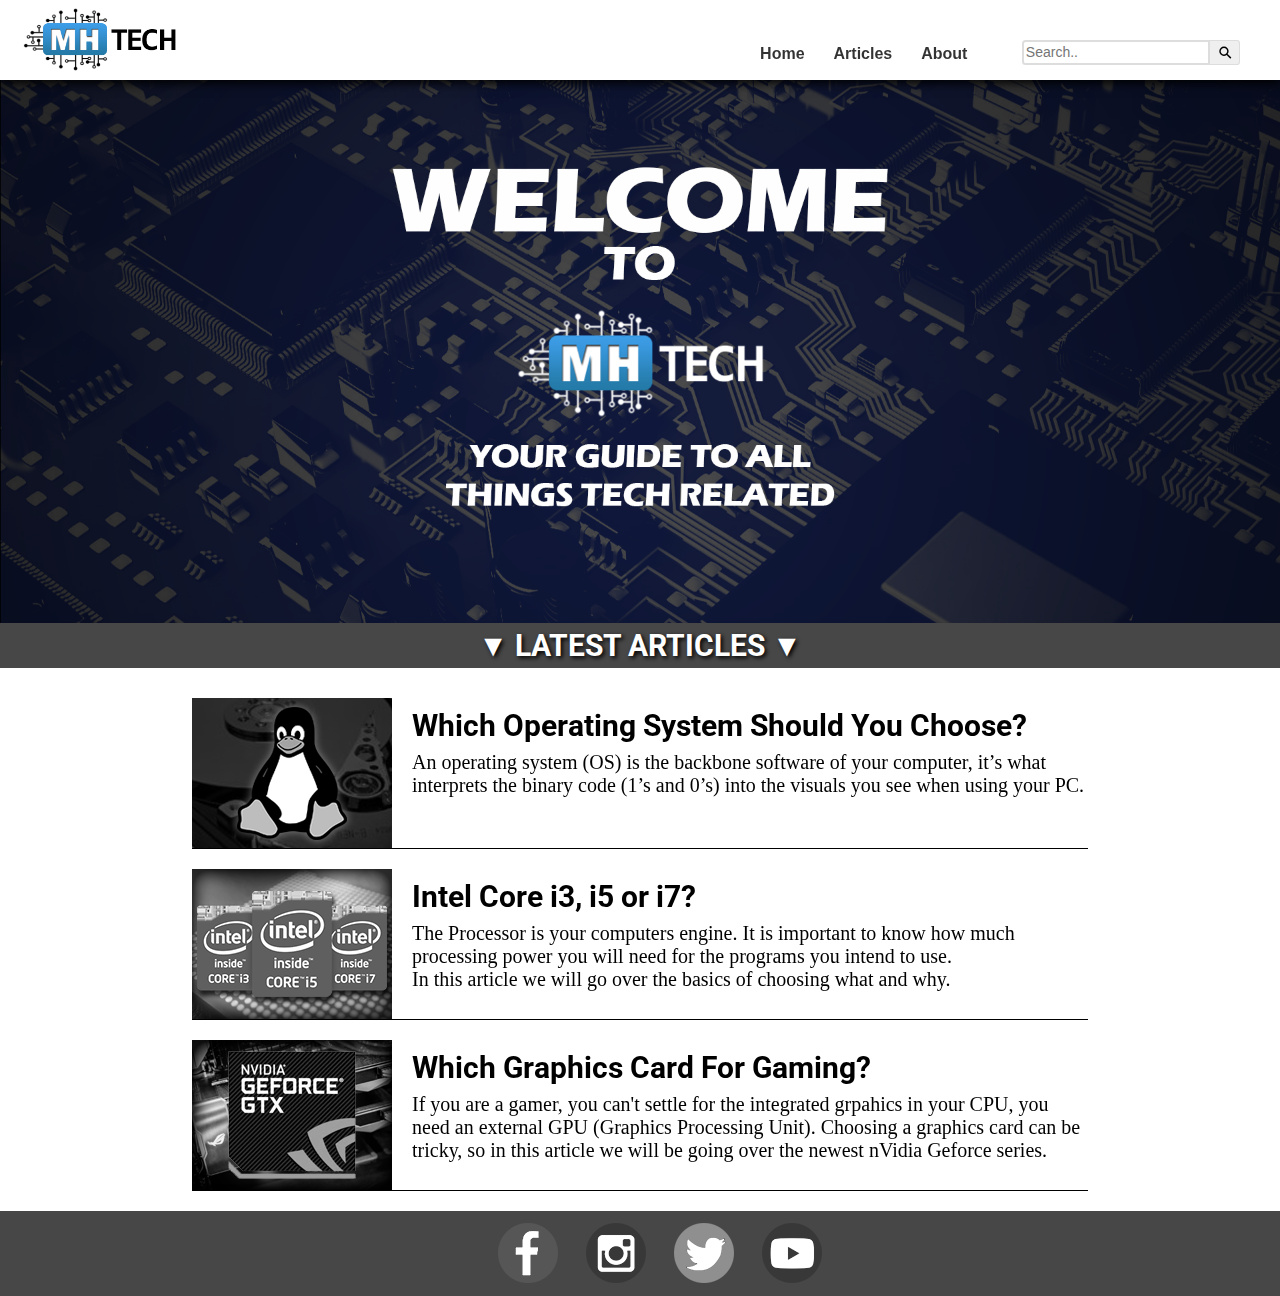
<file: index.html>
<!DOCTYPE html>
<html>

<head>
    <meta charset="utf-8">
    <title>MH TECH</title>
    <link rel="stylesheet" type="text/css" href="css/style.css">

    <meta name="viewport" content="width=device-width, minimum-scale=1.0">
    <meta name="description" content="Front page of MH TECH, here you can find the latest articles relating to all your tech-needs">
    <meta name="keywords" content="mh, tech, MH TECH, technology, gaming, computer, hardware, software">

    <link href="https://fonts.googleapis.com/css?family=Roboto:900" rel="stylesheet">

    <link rel="icon" href="images/icon.png">

</head>

<body>
    <div class="header">

        <nav>
            <a href="index.html">
                <img alt="MH TECH Logo" id="logo" src="images/logo.png">
            </a>
            <div class="search-box-wrapper">
                <input type="text" placeholder="Search.." class="search-box-input">
                <button class="search-box-button">
                <div style="transform: rotate(-45deg);">&#9906;</div>
            </button>
            </div>
            <ul class="menu">
                <li id="menupunkt"><a href="index.html">Home</a></li>
                <li id="menupunkt"><a href="articles.html">Articles</a></li>
                <li id="menupunkt"><a href="about.html">About</a></li>
            </ul>
            <div id="headerbillede">
                <img src="images/headerbillede2.png">
            </div>
        </nav>

    </div>
    <img alt="Picture of Circuit Board with text" id="velkomst" src="images/velkomst2.png" title="Welcome to MH TECH, your guide to all things tech related.">
    <div id="boks">
        <h3>▼ LATEST ARTICLES ▼</h3>
    </div>
    <div id="artikler">

        <a id="artikellinks" href="os.html">
            <div class="artikel1">
                <img alt="Harddisc with Linux Logo" id="osbillede" src="images/os.png">
                <h2>Which Operating System Should You Choose?</h2>
                <br>
                <p>An operating system (OS) is the backbone software of your computer, it’s what interprets the binary code (1’s and 0’s) into the visuals you see when using your PC.</p>
            </div>
        </a>

        <a id="artikellinks" href="cpu.html">
            <div class="artikel1">
                <img alt="Intel Core i3, i5, i7" src="images/intel.png">
                <h2>Intel Core i3, i5 or i7?</h2>
                <br>
                <p>The Processor is your computers engine. It is important to know how much processing power you will need for the programs you intend to use.
                    <br> In this article we will go over the basics of choosing what and why.</p>
            </div>
        </a>

        <a id="artikellinks" href="gpu.html">
            <div class="artikel1">
                <img alt="Geforce GTX" src="images/gtx.png">
                <h2>Which Graphics Card For Gaming?</h2>
                <br>
                <p>If you are a gamer, you can't settle for the integrated grpahics in your CPU, you need an external GPU (Graphics Processing Unit). Choosing a graphics card can be tricky, so in this article we will be going over the newest nVidia Geforce series.</p>
            </div>
        </a>
    </div>

    <footer>
        <div id="footer">
            <ul id="follow">
                <li>
                    <a href="https://www.facebook.com/mikkel.hansen.5872" target="_blank"><img alt="facebook" id="facebook" src="images/facebookhover.png"></a>
                </li>
                <li>
                    <a href="https://www.instagram.com/?hl=en" target="_blank"><img alt="Instagram" id="insta" src="images/instahover.png"></a>
                </li>
                <li>
                    <a href="https://twitter.com/?lang=en" target="_blank"><img alt="twitter" id="twitter" src="images/twitterhover.png"></a>
                </li>
                <li>
                    <a href="https://www.youtube.com/" target="_blank"><img alt="Youtube" id="youtube" src="images/youtubehover.png"></a>
                </li>
            </ul>
        </div>

    </footer>


</body>

</html>
</file>
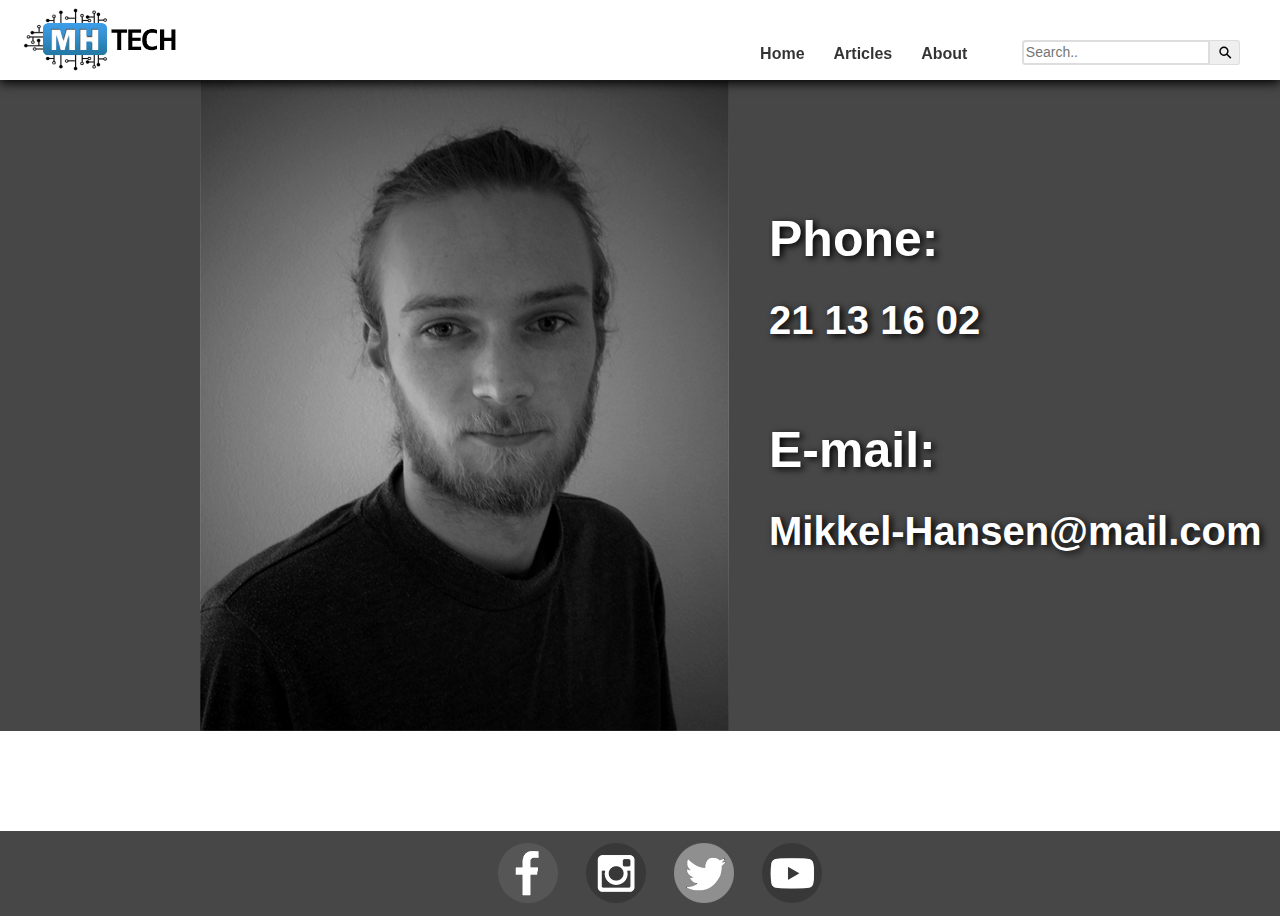
<file: about.html>
<!DOCTYPE html>
<html>

<head>
    <meta charset="utf-8">
    <title>About</title>
    <link rel="stylesheet" type="text/css" href="css/style.css">

    <meta name="viewport" content="width=device-width, minimum-scale=1.0">
    <meta name="description" content="A page about the author of MH TECH, contact information, and other useful info">
    <meta name="keywords" content="mh, tech, MH TECH, technology, gaming, computer, hardware, software, articles, about, mikkel, hansen, email, phone">

    <link href="https://fonts.googleapis.com/css?family=Roboto:900" rel="stylesheet">

    <link rel="icon" href="images/icon.png">

</head>

<body>
    <div class="header">

        <nav>
            <a href="index.html">
                <img alt="MH TECH Logo" id="logo" src="images/logo.png">
            </a>
            <div class="search-box-wrapper">
                <input type="text" placeholder="Search.." class="search-box-input">
                <button class="search-box-button">
                <div style="transform: rotate(-45deg);">&#9906;</div>
            </button>
            </div>
            <ul class="menu">
                <li id="menupunkt"><a href="index.html">Home</a></li>
                <li id="menupunkt"><a href="articles.html">Articles</a></li>
                <li id="menupunkt"><a href="about.html">About</a></li>
            </ul>
            <div id="headerbillede">
                <img src="images/headerbillede2.png">
            </div>
        </nav>

    </div>

    <div id="about">
        <img alt="Picture of Mikkel Hansen" src="images/mig.png">
        <section id="contact">
            <ul>
                <li id="contactoverskrift">Phone:</li>
                <li id="contactinfo">21 13 16 02</li>
                <br>
                <li id="contactoverskrift">E-mail:</li>
                <li id="contactinfo">Mikkel-Hansen@mail.com</li>
            </ul>
        </section>
    </div>

    <footer>
        <div id="footer">
            <ul id="follow">
                <li>
                    <a href="https://www.facebook.com/mikkel.hansen.5872" target="_blank"><img alt="facebook" id="facebook" src="images/facebookhover.png"></a>
                </li>
                <li>
                    <a href="https://www.instagram.com/?hl=en" target="_blank"><img alt="Instagram" id="insta" src="images/instahover.png"></a>
                </li>
                <li>
                    <a href="https://twitter.com/?lang=en" target="_blank"><img alt="twitter" id="twitter" src="images/twitterhover.png"></a>
                </li>
                <li>
                    <a href="https://www.youtube.com/" target="_blank"><img alt="Youtube" id="youtube" src="images/youtubehover.png"></a>
                </li>
            </ul>
        </div>

    </footer>
</body>

</html>
</file>
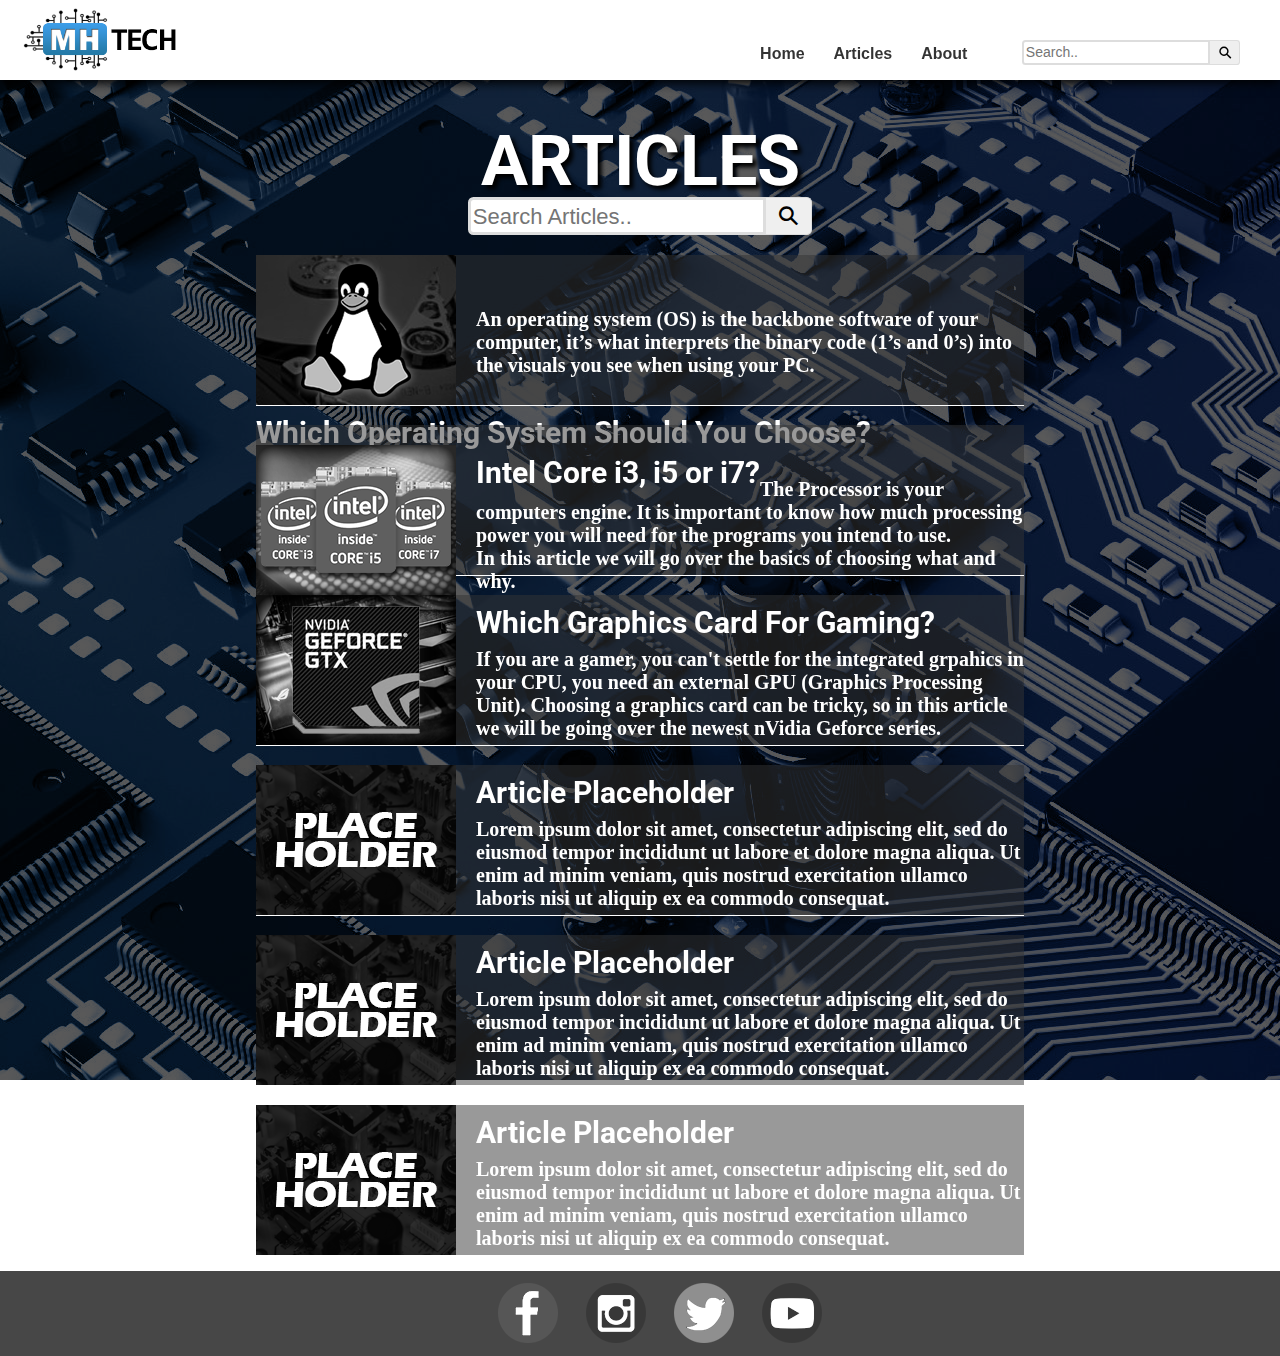
<file: articles.html>
<!DOCTYPE html>
<html>

<head>
    <meta charset="utf-8">
    <title>Articles</title>
    <link rel="stylesheet" type="text/css" href="css/style.css">

    <meta name="viewport" content="width=device-width, minimum-scale=1.0">
    <meta name="description" content="A page on the MH TECH website, with all the articles you will need regarding your tech related questions">
    <meta name="keywords" content="mh, tech, MH TECH, technology, gaming, computer, hardware, software, articles, CPU, i3, i5, i7, Intel, Core, GHz, K-model, hyperthreading, computing, processor, GPU, geforce, nvidia, gtx, 1060, 1070, 1080, graphics, graphics card, OS, operating system, windows, linux, apple, mac, osx, microsoft">

    <link href="https://fonts.googleapis.com/css?family=Roboto:900" rel="stylesheet">

    <link rel="icon" href="images/icon.png">

</head>

<body class="bodyartikler" background="images/motherboard3.png">
    <div class="header">

        <nav>
            <a href="index.html">
                <img alt="MH TECH Logo" id="logo" src="images/logo.png">
            </a>
            <div class="search-box-wrapper">
                <input type="text" placeholder="Search.." class="search-box-input">
                <button class="search-box-button">
                <div style="transform: rotate(-45deg);">&#9906;</div>
            </button>
            </div>
            <ul class="menu">
                <li id="menupunkt"><a href="index.html">Home</a></li>
                <li id="menupunkt"><a href="articles.html">Articles</a></li>
                <li id="menupunkt"><a href="about.html">About</a></li>
            </ul>
            <div id="headerbillede">
                <img src="images/headerbillede2.png">
            </div>
        </nav>

    </div>

    <div class="containerarticles">
        <h1>ARTICLES</h1>
        <div class="searchbar">
            <div class="search-box-wrapper2">
                <input type="text" placeholder="Search Articles.." class="search-box-input2">
                <button class="search-box-button2">
                <div style="transform: rotate(-45deg);">&#9906;</div>
            </button>
            </div>
        </div>

        <section id="articles">
            <a id="artikellinks_articles" href="os.html">
                <div class="artikel1_articles">
                    <img alt="Harddisc with Linux Logo" id="osbillede" src="images/os.png">
                    <h2>Which Operating System Should You Choose?</h2>
                    <br>
                    <p>An operating system (OS) is the backbone software of your computer, it’s what interprets the binary code (1’s and 0’s) into the visuals you see when using your PC.</p>
                </div>
            </a>
        </section>


        <section id="articles">
            <a id="artikellinks_articles" href="cpu.html">
                <div class="artikel1_articles">
                    <img alt="Intel Core i3, i5, i7" src="images/intel.png">
                    <h2>Intel Core i3, i5 or i7?</h2>
                    <br>
                    <p>The Processor is your computers engine. It is important to know how much processing power you will need for the programs you intend to use.
                        <br> In this article we will go over the basics of choosing what and why.</p>
                </div>
            </a>
        </section>


        <section id="articles">
            <a id="artikellinks_articles" href="gpu.html">
                <div class="artikel1_articles">
                    <img alt="Geforce GTX" src="images/gtx.png">
                    <h2>Which Graphics Card For Gaming?</h2>
                    <br>
                    <p>If you are a gamer, you can't settle for the integrated grpahics in your CPU, you need an external GPU (Graphics Processing Unit). Choosing a graphics card can be tricky, so in this article we will be going over the newest nVidia Geforce series.</p>
                </div>
            </a>
        </section>

        <section id="articles">
            <a id="artikellinks_articles" href="">
                <div class="artikel1_articles">
                    <img alt="Placeholder" src="images/placeholder.png">
                    <h2>Article Placeholder</h2>
                    <br>
                    <p>Lorem ipsum dolor sit amet, consectetur adipiscing elit, sed do eiusmod tempor incididunt ut labore et dolore magna aliqua. Ut enim ad minim veniam, quis nostrud exercitation ullamco laboris nisi ut aliquip ex ea commodo consequat.</p>
                </div>
            </a>
        </section>

        <section id="articles">
            <a id="artikellinks_articles" href="">
                <div class="artikel1_articles">
                    <img alt="Placeholder" src="images/placeholder.png">
                    <h2>Article Placeholder</h2>
                    <br>
                    <p>Lorem ipsum dolor sit amet, consectetur adipiscing elit, sed do eiusmod tempor incididunt ut labore et dolore magna aliqua. Ut enim ad minim veniam, quis nostrud exercitation ullamco laboris nisi ut aliquip ex ea commodo consequat.</p>
                </div>
            </a>
        </section>

        <section id="articles">
            <a id="artikellinks_articles" href="">
                <div class="artikel1_articles">
                    <img alt="Placeholder" src="images/placeholder.png">
                    <h2>Article Placeholder</h2>
                    <br>
                    <p>Lorem ipsum dolor sit amet, consectetur adipiscing elit, sed do eiusmod tempor incididunt ut labore et dolore magna aliqua. Ut enim ad minim veniam, quis nostrud exercitation ullamco laboris nisi ut aliquip ex ea commodo consequat.</p>
                </div>
            </a>
        </section>

    </div>

    <footer>
        <div id="footer">
            <ul id="follow">
                <li>
                    <a href="https://www.facebook.com/mikkel.hansen.5872" target="_blank"><img alt="facebook" id="facebook" src="images/facebookhover.png"></a>
                </li>
                <li>
                    <a href="https://www.instagram.com/?hl=en" target="_blank"><img alt="Instagram" id="insta" src="images/instahover.png"></a>
                </li>
                <li>
                    <a href="https://twitter.com/?lang=en" target="_blank"><img alt="twitter" id="twitter" src="images/twitterhover.png"></a>
                </li>
                <li>
                    <a href="https://www.youtube.com/" target="_blank"><img alt="Youtube" id="youtube" src="images/youtubehover.png"></a>
                </li>
            </ul>
        </div>

    </footer>
</body>

</html>
</file>
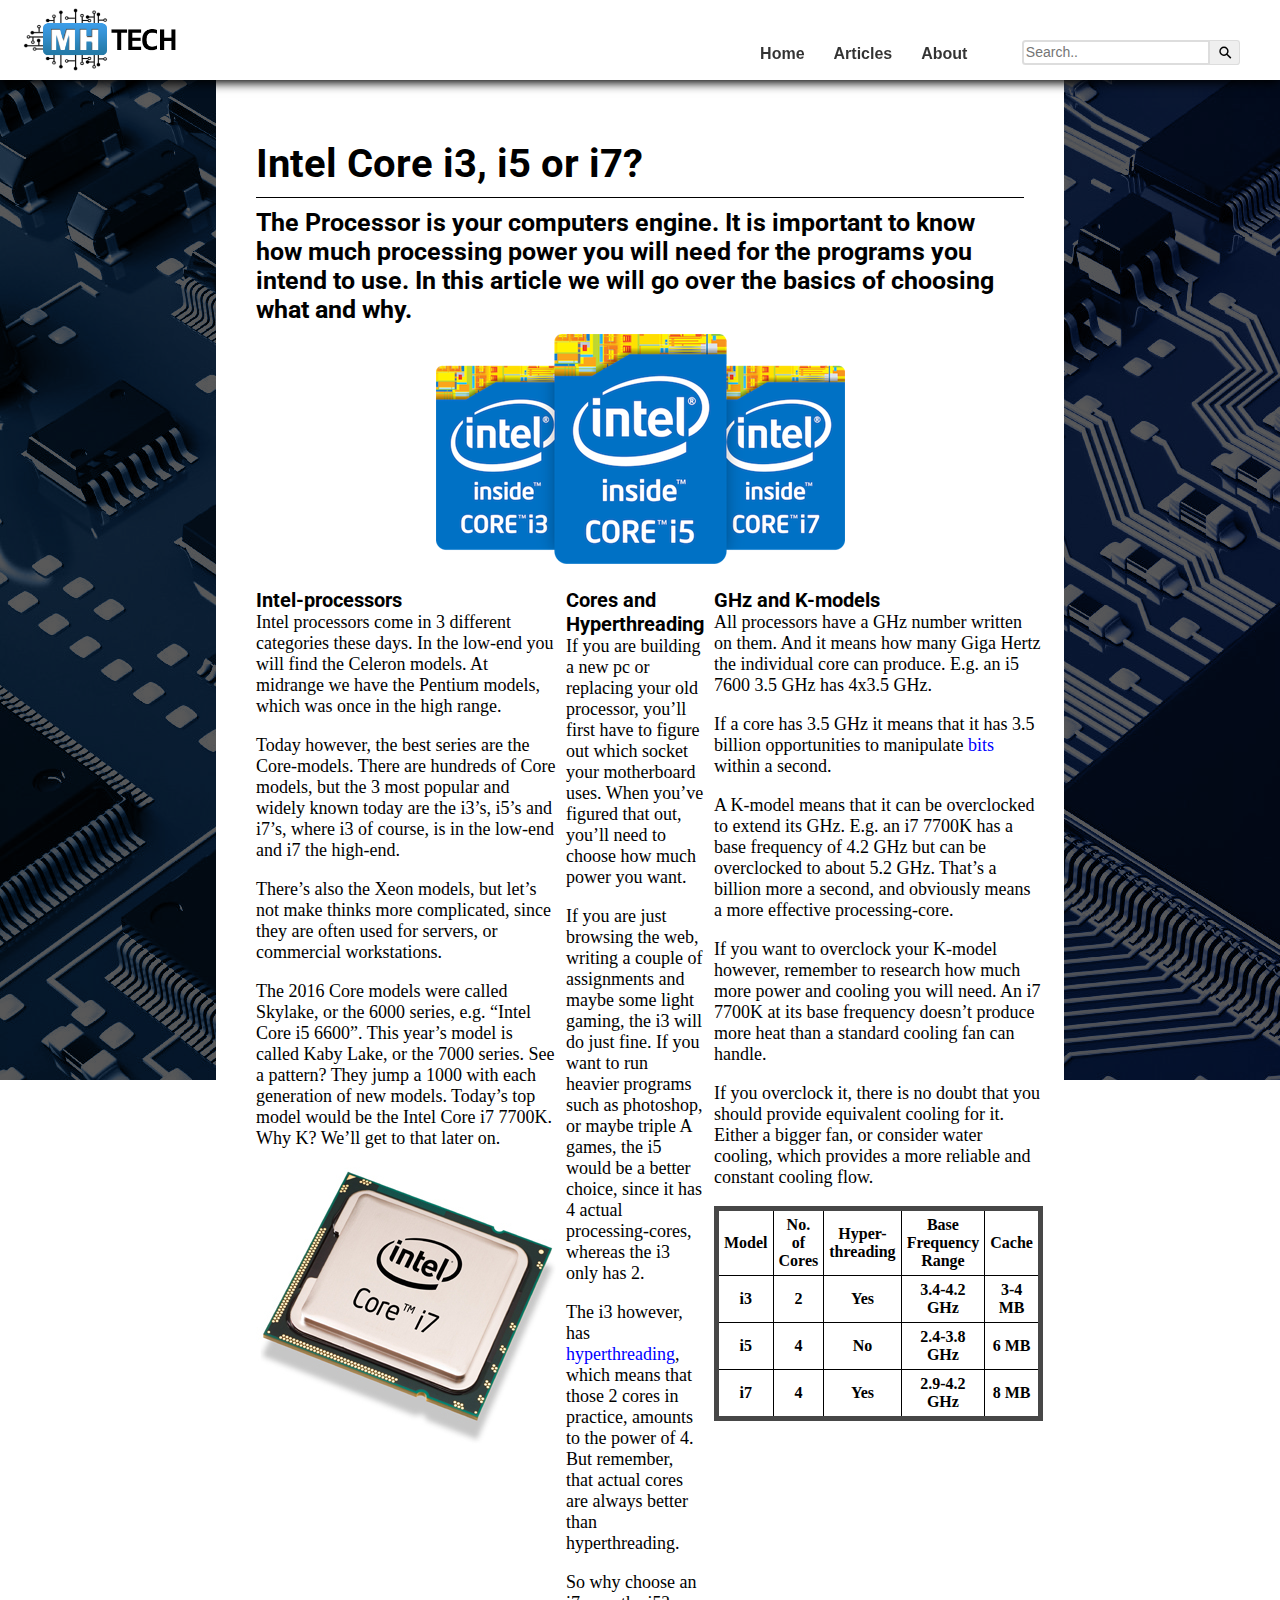
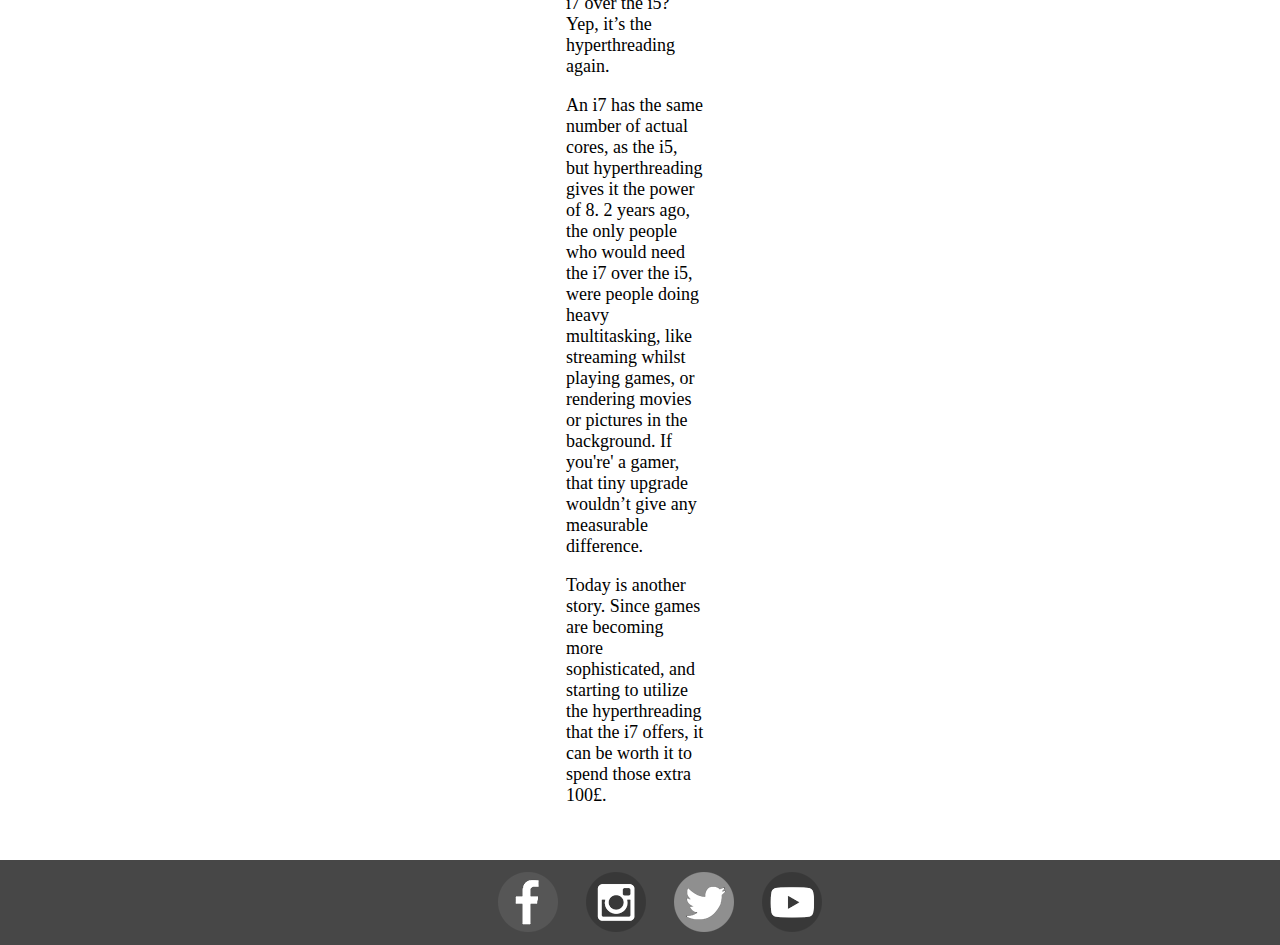
<file: cpu.html>
<!DOCTYPE html>
<html>

<head>
    <meta charset="utf-8">
    <title>CPU - Central Processing Unit</title>
    <link rel="stylesheet" type="text/css" href="css/style.css">

    <meta name="viewport" content="width=device-width, minimum-scale=1.0">
    <meta name="description" content="An article about central processing units CPU's, specifically of the intel Core i-series. Which one to choose and why.">
    <meta name="keywords" content="mh, tech, MH TECH, technology, gaming, computer, hardware, software, CPU, i3, i5, i7, Intel, Core, GHz, K-model, hyperthreading, computing, processor">

    <link href="https://fonts.googleapis.com/css?family=Roboto:900" rel="stylesheet">

    <link rel="icon" href="images/icon.png">

</head>

<body class="bodyartikler" background="images/motherboard3.png">
    <div class="header">

        <nav>
            <a href="index.html">
                <img alt="MH TECH Logo" id="logo" src="images/logo.png">
            </a>
            <div class="search-box-wrapper">
                <input type="text" placeholder="Search.." class="search-box-input">
                <button class="search-box-button">
                <div style="transform: rotate(-45deg);">&#9906;</div>
            </button>
            </div>
            <ul class="menu">
                <li id="menupunkt"><a href="index.html">Home</a></li>
                <li id="menupunkt"><a href="articles.html">Articles</a></li>
                <li id="menupunkt"><a href="about.html">About</a></li>
            </ul>
            <div id="headerbillede">
                <img src="images/headerbillede2.png">
            </div>
        </nav>

    </div>

    <article>
        <div class="overskrifter">
            <h1>Intel Core i3, i5 or i7?</h1>
            <h2>The Processor is your computers engine. It is important to know how much processing power you will need for the programs you intend to use. In this article we will go over the basics of choosing what and why.</h2>
        </div>
        <div id="banner">
            <img alt="Intel Core i3, i5, i7" src="images/i3-i5-i7-2.png">
        </div>
        <section class="container">

            <section id="left">
                <h3>Intel-processors</h3>
                <p>Intel processors come in 3 different categories these days. In the low-end you will find the Celeron models. At midrange we have the Pentium models, which was once in the high range.</p>
                <p>Today however, the best series are the Core-models. There are hundreds of Core models, but the 3 most popular and widely known today are the i3’s, i5’s and i7’s, where i3 of course, is in the low-end and i7 the high-end.</p>
                <p>There’s also the Xeon models, but let’s not make thinks more complicated, since they are often used for servers, or commercial workstations.</p>
                <p>The 2016 Core models were called Skylake, or the 6000 series, e.g. “Intel Core i5 6600”. This year’s model is called Kaby Lake, or the 7000 series. See a pattern? They jump a 1000 with each generation of new models. Today’s top model would be the Intel Core i7 7700K. Why K? We’ll get to that later on.
                </p>
                <img alt="Intel Core i7 CPU" src="images/corei7.jpg">
            </section>

            <section id="mid">
                <h3>Cores and Hyperthreading</h3>
                <p>If you are building a new pc or replacing your old processor, you’ll first have to figure out which socket your motherboard uses. When you’ve figured that out, you’ll need to choose how much power you want.</p>
                <p>If you are just browsing the web, writing a couple of assignments and maybe some light gaming, the i3 will do just fine. If you want to run heavier programs such as photoshop, or maybe triple A games, the i5 would be a better choice, since it has 4 actual processing-cores, whereas the i3 only has 2.</p>
                <p>The i3 however, has <a id="textlink" target="_blank" href="https://en.wikipedia.org/wiki/Hyper-threading">hyperthreading</a>, which means that those 2 cores in practice, amounts to the power of 4. But remember, that actual cores are always better than hyperthreading.</p>
                <p>So why choose an i7 over the i5? Yep, it’s the hyperthreading again.</p>
                <p>An i7 has the same number of actual cores, as the i5, but hyperthreading gives it the power of 8. 2 years ago, the only people who would need the i7 over the i5, were people doing heavy multitasking, like streaming whilst playing games, or rendering movies or pictures in the background. If you're' a gamer, that tiny upgrade wouldn’t give any measurable difference.</p>
                <p>Today is another story. Since games are becoming more sophisticated, and starting to utilize the hyperthreading that the i7 offers, it can be worth it to spend those extra 100£.
                </p>
            </section>

            <section id="right">
                <h3>GHz and K-models</h3>
                <p>All processors have a GHz number written on them. And it means how many Giga Hertz the individual core can produce. E.g. an i5 7600 3.5 GHz has 4x3.5 GHz.</p>
                <p>If a core has 3.5 GHz it means that it has 3.5 billion opportunities to manipulate <a id="textlink" target="_blank" href="https://en.wikipedia.org/wiki/Bit">bits</a> within a second.</p>
                <p>A K-model means that it can be overclocked to extend its GHz. E.g. an i7 7700K has a base frequency of 4.2 GHz but can be overclocked to about 5.2 GHz. That’s a billion more a second, and obviously means a more effective processing-core.</p>
                <p>If you want to overclock your K-model however, remember to research how much more power and cooling you will need. An i7 7700K at its base frequency doesn’t produce more heat than a standard cooling fan can handle.</p>
                <p>If you overclock it, there is no doubt that you should provide equivalent cooling for it. Either a bigger fan, or consider water cooling, which provides a more reliable and constant cooling flow.
                </p>
                <table>
                    <tr>
                        <th>Model</th>
                        <th>No. of Cores</th>
                        <th>Hyper- threading</th>
                        <th>Base Frequency Range</th>
                        <th>Cache</th>
                    </tr>
                    <tr>
                        <th>i3</th>
                        <th>2</th>
                        <th>Yes</th>
                        <th>3.4-4.2 GHz</th>
                        <th>3-4 MB</th>
                    </tr>
                    <tr>
                        <th>i5</th>
                        <th>4</th>
                        <th>No</th>
                        <th>2.4-3.8 GHz</th>
                        <th>6 MB</th>
                    </tr>
                    <tr>
                        <th>i7</th>
                        <th>4</th>
                        <th>Yes</th>
                        <th>2.9-4.2 GHz</th>
                        <th>8 MB</th>
                    </tr>
                </table>
            </section>

        </section>

    </article>


    <footer>
        <div id="footer">
            <ul id="follow">
                <li>
                    <a href="https://www.facebook.com/mikkel.hansen.5872" target="_blank"><img alt="facebook" id="facebook" src="images/facebookhover.png"></a>
                </li>
                <li>
                    <a href="https://www.instagram.com/?hl=en" target="_blank"><img alt="Instagram" id="insta" src="images/instahover.png"></a>
                </li>
                <li>
                    <a href="https://twitter.com/?lang=en" target="_blank"><img alt="twitter" id="twitter" src="images/twitterhover.png"></a>
                </li>
                <li>
                    <a href="https://www.youtube.com/" target="_blank"><img alt="Youtube" id="youtube" src="images/youtubehover.png"></a>
                </li>
            </ul>
        </div>

    </footer>
</body>

</html>
</file>
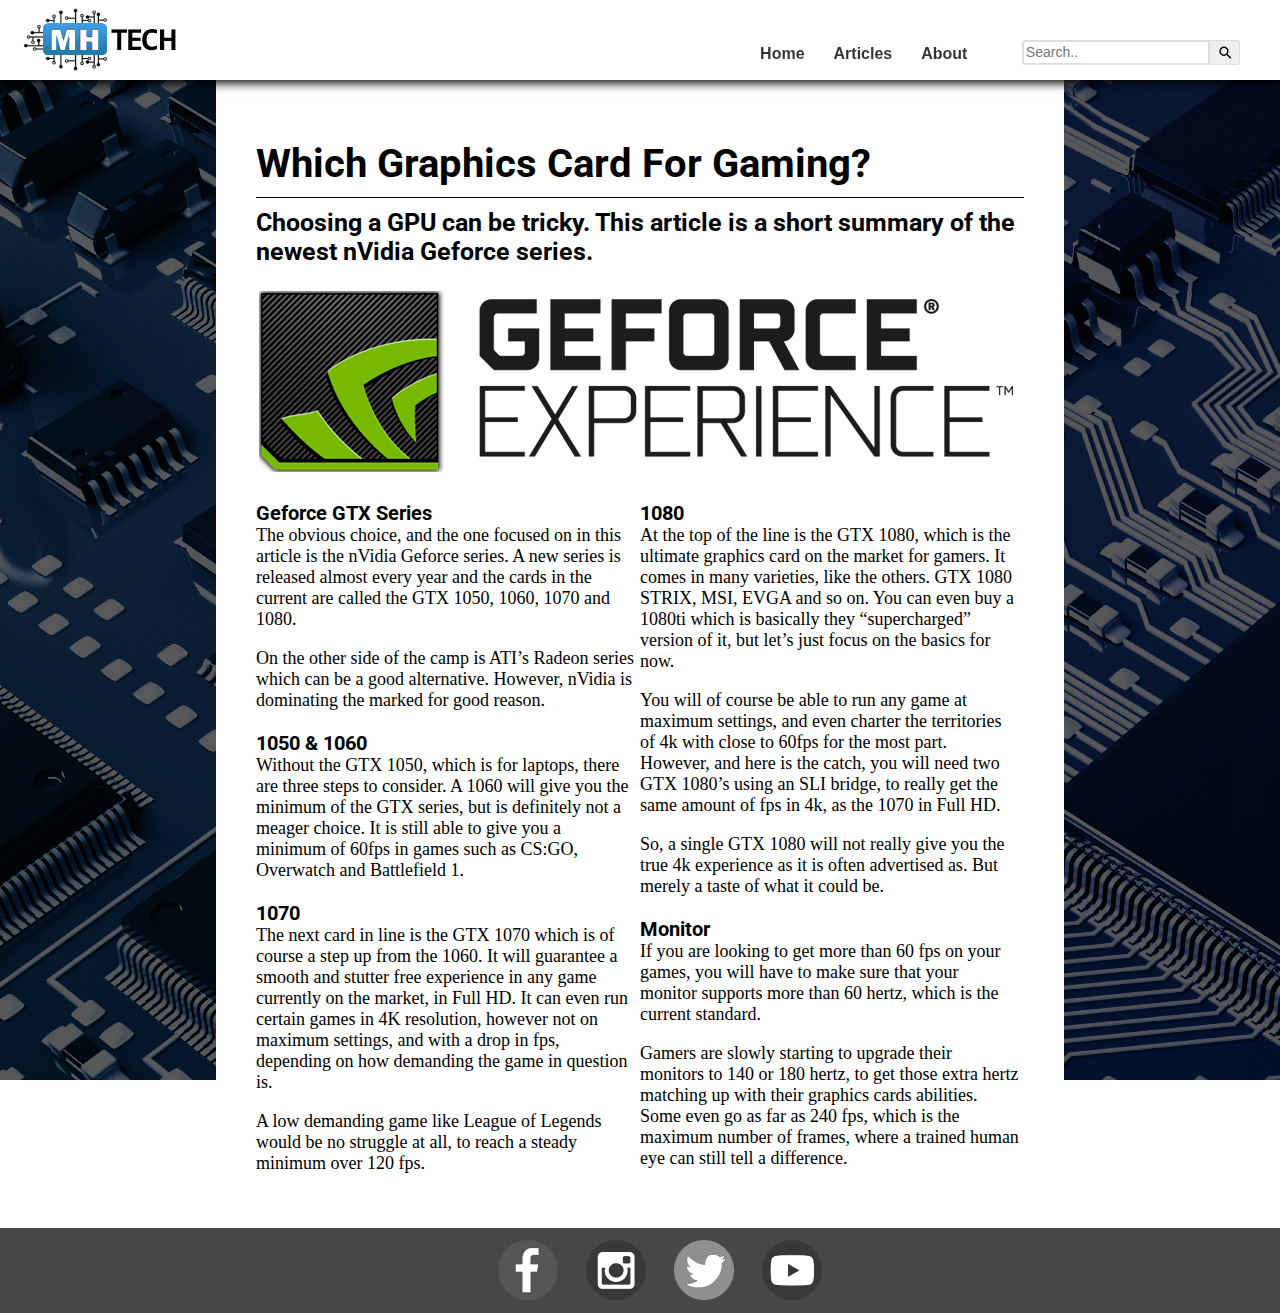
<file: gpu.html>
<!DOCTYPE html>
<html>

<head>
    <meta charset="utf-8">
    <title>Graphics Card</title>
    <link rel="stylesheet" type="text/css" href="css/style.css">

    <meta name="viewport" content="width=device-width, minimum-scale=1.0">
    <meta name="description" content="An article about graphics cards, the nvidia geforce gtx series. How much power to go for and why">
    <meta name="keywords" content="mh, tech, MH TECH, technology, gaming, computer, hardware, software, GPU, geforce, nvidia, gtx, 1060, 1070, 1080">

    <link href="https://fonts.googleapis.com/css?family=Roboto:900" rel="stylesheet">

    <link rel="icon" href="images/icon.png">

</head>

<body class="bodyartikler" background="images/motherboard3.png">
    <div class="header">

        <nav>
            <a href="index.html">
                <img alt="MH TECH Logo" id="logo" src="images/logo.png">
            </a>
            <div class="search-box-wrapper">
                <input type="text" placeholder="Search.." class="search-box-input">
                <button class="search-box-button">
                <div style="transform: rotate(-45deg);">&#9906;</div>
            </button>
            </div>
            <ul class="menu">
                <li id="menupunkt"><a href="index.html">Home</a></li>
                <li id="menupunkt"><a href="articles.html">Articles</a></li>
                <li id="menupunkt"><a href="about.html">About</a></li>
            </ul>
            <div id="headerbillede">
                <img src="images/headerbillede2.png">
            </div>
        </nav>

    </div>
    <article>
        <div class="overskrifter">
            <h1>Which Graphics Card For Gaming?</h1>
            <h2>Choosing a GPU can be tricky. This article is a short summary of the newest nVidia Geforce series.</h2>
        </div>
        <div id="geforcebanner">
            <img alt="Geforce Experience" src="images/geforce.png">
        </div>

        <section class="container">

            <section id="windows">
                <h3>Geforce GTX Series</h3>
                <p>The obvious choice, and the one focused on in this article is the nVidia Geforce series. A new series is released almost every year and the cards in the current are called the GTX 1050, 1060, 1070 and 1080.</p>
                <p>On the other side of the camp is ATI’s Radeon series which can be a good alternative. However, nVidia is dominating the marked for good reason.</p>
                <h3>1050 & 1060</h3>
                <p>Without the GTX 1050, which is for laptops, there are three steps to consider. A 1060 will give you the minimum of the GTX series, but is definitely not a meager choice. It is still able to give you a minimum of 60fps in games such as CS:GO, Overwatch and Battlefield 1.</p>
                <h3>1070</h3>
                <p>The next card in line is the GTX 1070 which is of course a step up from the 1060. It will guarantee a smooth and stutter free experience in any game currently on the market, in Full HD. It can even run certain games in 4K resolution, however not on maximum settings, and with a drop in fps, depending on how demanding the game in question is. </p>
                <p> A low demanding game like League of Legends would be no struggle at all, to reach a steady minimum over 120 fps.</p>
            </section>

            <section id="mid">
                <h3>1080</h3>
                <p>At the top of the line is the GTX 1080, which is the ultimate graphics card on the market for gamers. It comes in many varieties, like the others. GTX 1080 STRIX, MSI, EVGA and so on. You can even buy a 1080ti which is basically they “supercharged” version of it, but let’s just focus on the basics for now.</p>
                <p>You will of course be able to run any game at maximum settings, and even charter the territories of 4k with close to 60fps for the most part. However, and here is the catch, you will need two GTX 1080’s using an SLI bridge, to really get the same amount of fps in 4k, as the 1070 in Full HD.</p>
                <p>So, a single GTX 1080 will not really give you the true 4k experience as it is often advertised as. But merely a taste of what it could be.</p>
                <h3>Monitor</h3>
                <p>If you are looking to get more than 60 fps on your games, you will have to make sure that your monitor supports more than 60 hertz, which is the current standard.</p>
                <p>Gamers are slowly starting to upgrade their monitors to 140 or 180 hertz, to get those extra hertz matching up with their graphics cards abilities. Some even go as far as 240 fps, which is the maximum number of frames, where a trained human eye can still tell a difference.</p>
            </section>

        </section>
    </article>


    <footer>
        <div id="footer">
            <ul id="follow">
                <li>
                    <a href="https://www.facebook.com/mikkel.hansen.5872" target="_blank"><img alt="facebook" id="facebook" src="images/facebookhover.png"></a>
                </li>
                <li>
                    <a href="https://www.instagram.com/?hl=en" target="_blank"><img alt="Instagram" id="insta" src="images/instahover.png"></a>
                </li>
                <li>
                    <a href="https://twitter.com/?lang=en" target="_blank"><img alt="twitter" id="twitter" src="images/twitterhover.png"></a>
                </li>
                <li>
                    <a href="https://www.youtube.com/" target="_blank"><img alt="Youtube" id="youtube" src="images/youtubehover.png"></a>
                </li>
            </ul>
        </div>

    </footer>
</body>

</html>
</file>
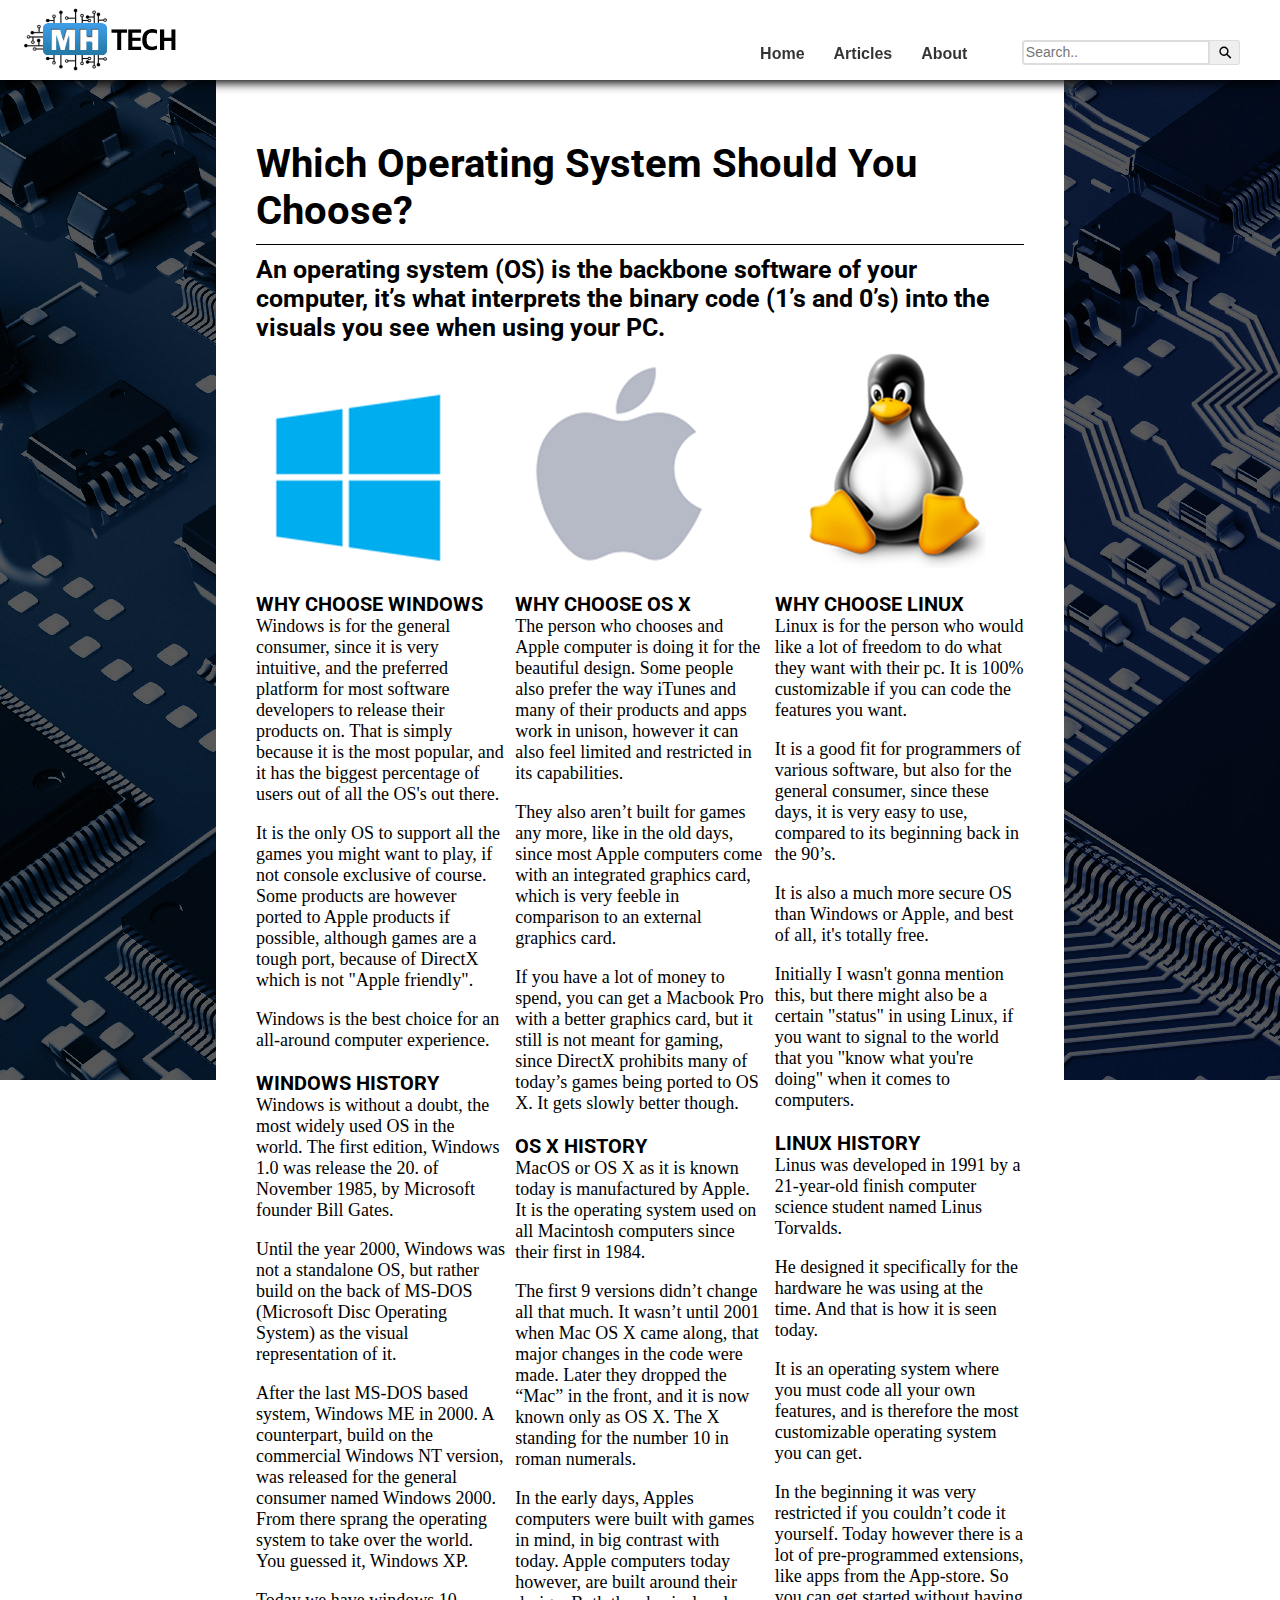
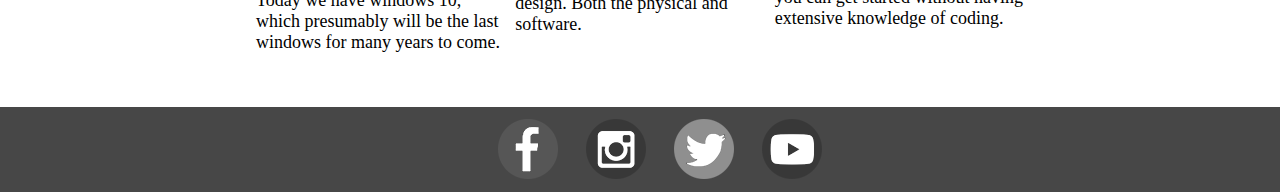
<file: os.html>
<!DOCTYPE html>
<html>

<head>
    <meta charset="utf-8">
    <title>Operating Systems</title>
    <link rel="stylesheet" type="text/css" href="css/style.css">

    <meta name="viewport" content="width=device-width, minimum-scale=1.0">
    <meta name="description" content="An article about the different operating systems, and what to choose when considering buying a new computer">
    <meta name="keywords" content="mh, tech, MH TECH, technology, gaming, computer, hardware, software, OS, operating system, windows, linux, apple, mac, osx, microsoft">

    <link href="https://fonts.googleapis.com/css?family=Roboto:900" rel="stylesheet">

    <link rel="icon" href="images/icon.png">

</head>

<body class="bodyartikler" background="images/motherboard3.png">
    <div class="header">

        <nav>
            <a href="index.html">
                <img alt="MH TECH Logo" id="logo" src="images/logo.png">
            </a>
            <div class="search-box-wrapper">
                <input type="text" placeholder="Search.." class="search-box-input">
                <button class="search-box-button">
                <div style="transform: rotate(-45deg);">&#9906;</div>
            </button>
            </div>
            <ul class="menu">
                <li id="menupunkt"><a href="index.html">Home</a></li>
                <li id="menupunkt"><a href="articles.html">Articles</a></li>
                <li id="menupunkt"><a href="about.html">About</a></li>
            </ul>
            <div id="headerbillede">
                <img src="images/headerbillede2.png">
            </div>
        </nav>

    </div>
    <article>
        <div class="overskrifter">
            <h1>Which Operating System Should You Choose?</h1>
            <h2>An operating system (OS) is the backbone software of your computer, it’s what interprets the binary code (1’s and 0’s) into the visuals you see when using your PC.</h2>
        </div>

        <section class="container">

            <section id="left">
                <div id="osbillede">
                    <img alt="Windows Logo" src="images/windows.png">
                </div>
                <h3>WHY CHOOSE WINDOWS</h3>
                <p>Windows is for the general consumer, since it is very intuitive, and the preferred platform for most software developers to release their products on. That is simply because it is the most popular, and it has the biggest percentage of users out of all the OS's out there.</p>
                <p>It is the only OS to support all the games you might want to play, if not console exclusive of course. Some products are however ported to Apple products if possible, although games are a tough port, because of DirectX which is not "Apple friendly".</p>
                <p>Windows is the best choice for an all-around computer experience.</p>
                <h3>WINDOWS HISTORY</h3>
                <p>Windows is without a doubt, the most widely used OS in the world. The first edition, Windows 1.0 was release the 20. of November 1985, by Microsoft founder Bill Gates.</p>
                <p> Until the year 2000, Windows was not a standalone OS, but rather build on the back of MS-DOS (Microsoft Disc Operating System) as the visual representation of it. </p>
                <p>After the last MS-DOS based system, Windows ME in 2000. A counterpart, build on the commercial Windows NT version, was released for the general consumer named Windows 2000. From there sprang the operating system to take over the world. You guessed it, Windows XP.</p>
                <p>Today we have windows 10, which presumably will be the last windows for many years to come.</p>
            </section>

            <section id="mid">
                <div id="osbillede">
                    <img alt="Apple Logo" src="images/apple.png">
                </div>
                <h3>WHY CHOOSE OS X</h3>
                <p>The person who chooses and Apple computer is doing it for the beautiful design. Some people also prefer the way iTunes and many of their products and apps work in unison, however it can also feel limited and restricted in its capabilities.</p>
                <p>They also aren’t built for games any more, like in the old days, since most Apple computers come with an integrated graphics card, which is very feeble in comparison to an external graphics card.</p>
                <p>If you have a lot of money to spend, you can get a Macbook Pro with a better graphics card, but it still is not meant for gaming, since DirectX prohibits many of today’s games being ported to OS X. It gets slowly better though.
                </p>
                <h3>OS X HISTORY</h3>
                <p>MacOS or OS X as it is known today is manufactured by Apple. It is the operating system used on all Macintosh computers since their first in 1984.</p>
                <p>The first 9 versions didn’t change all that much. It wasn’t until 2001 when Mac OS X came along, that major changes in the code were made. Later they dropped the “Mac” in the front, and it is now known only as OS X. The X standing for the number 10 in roman numerals.</p>
                <p>In the early days, Apples computers were built with games in mind, in big contrast with today. Apple computers today however, are built around their design. Both the physical and software.
                </p>
            </section>

            <section id="right">
                <div id="osbillede">
                    <img alt="Linux Logo" src="images/linux.png">
                </div>
                <h3>WHY CHOOSE LINUX</h3>
                <p>Linux is for the person who would like a lot of freedom to do what they want with their pc. It is 100% customizable if you can code the features you want.</p>
                <p>It is a good fit for programmers of various software, but also for the general consumer, since these days, it is very easy to use, compared to its beginning back in the 90’s.</p>
                <p>It is also a much more secure OS than Windows or Apple, and best of all, it's totally free.</p>
                <p>Initially I wasn't gonna mention this, but there might also be a certain "status" in using Linux, if you want to signal to the world that you "know what you're doing" when it comes to computers.</p>
                <h3>LINUX HISTORY</h3>
                <p>Linus was developed in 1991 by a 21-year-old finish computer science student named Linus Torvalds.</p>
                <p>He designed it specifically for the hardware he was using at the time. And that is how it is seen today.</p>
                <p>It is an operating system where you must code all your own features, and is therefore the most customizable operating system you can get.</p>
                <p>In the beginning it was very restricted if you couldn’t code it yourself. Today however there is a lot of pre-programmed extensions, like apps from the App-store. So you can get started without having extensive knowledge of coding.
                </p>
            </section>

        </section>
    </article>


    <footer>
        <div id="footer">
            <ul id="follow">
                <li>
                    <a href="https://www.facebook.com/mikkel.hansen.5872" target="_blank"><img alt="facebook" id="facebook" src="images/facebookhover.png"></a>
                </li>
                <li>
                    <a href="https://www.instagram.com/?hl=en" target="_blank"><img alt="Instagram" id="insta" src="images/instahover.png"></a>
                </li>
                <li>
                    <a href="https://twitter.com/?lang=en" target="_blank"><img alt="twitter" id="twitter" src="images/twitterhover.png"></a>
                </li>
                <li>
                    <a href="https://www.youtube.com/" target="_blank"><img alt="Youtube" id="youtube" src="images/youtubehover.png"></a>
                </li>
            </ul>
        </div>

    </footer>
</body>

</html>
</file>
<file: css/style.css>
body {
    background-color: #fff;
    margin: 0;
}

.header {
    width: 100%;
    height: 80px;
    background-color: white;
    position: fixed;
    top: 0px;
    box-shadow: 0px 3px 10px 0px #000;
    z-index: 1;
}

#logo {
    margin: 5px 5px 5px 20px;
    float: left;
    height: 70px;
    width: 160px;
}

@media (max-width: 1500px) {
    #headerbillede {
        display: none;
    }
}

#headerbillede {
    width: 408px;
    margin: 0 auto;
}

.menu {
    float: right;
    margin: 35px 30px 0px 0px;
}

#menupunkt {
    margin: 10px 25px 0 0px;
    display: inline-block;
    list-style: none;
    opacity: 0.80;
}

#menupunkt:hover {
    opacity: 1;
}

#menupunkt a {
    text-decoration: none;
    font-family: helvetica;
    font-size: 16px;
    font-weight: 600;
    display: inline-block;
    position: relative;
    color: #000;
}

#menupunkt a:after {
    content: '';
    position: absolute;
    left: 0;
    display: inline-block;
    height: 1em;
    width: 100%;
    border-bottom: 2px solid;
    margin-top: 2px;
    opacity: 0;
    -webkit-transition: opacity 0.35s, -webkit-transform 0.35s;
    transition: opacity 0.35s, transform 0.35s;
    -webkit-transform: scale(0, 1);
    transform: scale(0, 1);
}

#menupunkt a:hover:after {
    opacity: 1;
    -webkit-transform: scale(1, 1);
    transform: scale(1, 1);
}

#velkomst {
    width: 100%;
    margin: 70px 0px 0px 0px;
}

#boks h3 {
    background-color: #474747;
    color: #fff;
    text-shadow: 2px 2px 4px #000;
    font-family: 'Roboto', sans-serif;
    font-size: 30px;
    text-align: center;
    margin-top: -4px;
    padding: 5px 0;
}

#artikler {
    width: 70%;
    margin: 0 auto;
}


/* SEARCH BAR */

.search-box-wrapper {
    font-size: 14px;
    display: inline-flex;
    margin: 40px 40px 0 0;
    float: right;
}

.search-box-input {
    font-size: inherit;
    border: 0.15em solid #ddd;
    border-radius: 0.25em 0 0 0.25em;
    padding: 0.1em;
}

.search-box-button {
    font-size: 1.2em;
    border: 0.02em solid #ddd;
    border-radius: 0 0.2em 0.2em 0;
    padding: 0.05em 0.5em 0.05em 0.5em;
    border-left: 0;
}

.search-box-button:hover,
.search-box-button:focus {
    color: white;
}


/* Artikeler på forside */

.artikel1 {
    width: 100%;
    height: 150px;
    margin: 20px auto;
    border-bottom: 1.5px solid #000;
}

.artikel1 img {
    float: left;
    margin-right: 20px;
}

.artikel1 h2 {
    float: left;
    margin: 10px 0px -5px 0px;
    font-family: 'Roboto', sans-serif;
    font-size: 30px;
}

.artikel1 p {
    width: 100%;
    margin-top: 35px;
    font-family: calibri;
    font-size: 20px;
}

.artikel1 {
    -webkit-filter: grayscale(100%);
    filter: grayscale(100%);
    -webkit-transition: .3s ease-in-out;
    transition: .3s ease-in-out;
}

.artikel1:hover {
    -webkit-filter: grayscale(0);
    filter: grayscale(0);
}

#artikellinks {
    text-decoration: none;
    color: #000;
}


/* ARTIKLER */

.bodyartikler {
    background-repeat: no-repeat;
    background-attachment: fixed;
}

article {
    width: 60%;
    margin: 0 auto;
    padding: 40px;
    background-color: #fff;
    margin-bottom: -20px;
}

.overskrifter h1 {
    margin: 100px auto 0px auto;
    font-family: 'Roboto', sans-serif;
    font-size: 40px;
    padding-bottom: 10px;
    border-bottom: 1px solid #000;
}

.overskrifter h2 {
    margin: 10px auto 0px auto;
    font-family: 'Roboto', sans-serif;
    font-size: 25px;
}

#banner {
    margin-top: 10px;
    text-align: center;
    width: 100%
}

#osbillede {
    text-align: center;
}

#windows #osx #linux,
h3 {
    font-family: 'Roboto', sans-serif;
    font-size: 20px;
}

section h3 {
    margin-bottom: -18px;
}

section {
    width: 100%;
    margin: 0 auto;
}

section p {
    font-family: calibri;
    font-size: 18px;
}

.container {
    display: flex;
    width: 100%;
    margin: 0 auto;
    bottom: 0;
}

#mid {
    margin: 0 5px;
}

#left {
    margin-right: 5px;
}

#right {
    margin-left: 5px;
}

#geforcebanner {
    margin: 25px auto 5px auto;
    text-align: center;
}

#textlink {
    text-decoration: none;
    color: blue;
}


/* TABEL */

table {
    border: 5px solid #474747;
    border-collapse: collapse;
    font-family: calibri;
}

th,
td {
    border: 1px solid black;
    border-collapse: collapse;
    padding: 5px;
    font-family: calibri;
}


/* ABOUT */

#about {
    background-color: #474747;
    margin: 80px auto 100px auto;
    display: flex;
}

#about img {
    margin-left: 200px;
    vertical-align: bottom;
}

#contact {
    width: 60%;
    margin: 100px auto;
}

#contact li {
    margin: 30px auto;
    list-style: none;
    font-family: helvetica;
    font-weight: 600;
    color: #fff;
    text-shadow: 3px 2px 7px #000;
}

#contactoverskrift {
    font-size: 50px;
}

#contactinfo {
    font-size: 40px;
}


/* ARTICLES SIDE */

#containerarticles {
    width: 60%;
    margin: 0 auto;
    margin-top: 100px;
}

#containerarticles h1 {
    text-align: center;
    color: #fff;
    font-family: 'Roboto', sans-serif;
    font-size: 70px;
    text-shadow: 4px 4px 4px #000;
    margin-bottom: 10px;
}

#articles {
    height: 150px;
    margin-top: 20px;
}

.searchbar {
    text-align: center;
}

.search-box-wrapper2 {
    font-size: 22px;
    display: inline-flex;
    margin: 0 auto;
}

.search-box-input2 {
    font-size: inherit;
    border: 0.15em solid #ddd;
    border-radius: 0.25em 0 0 0.25em;
    padding: 0.18em 0.1em 0.1em 0.1em;
}

.search-box-button2 {
    font-size: 1.2em;
    border: 0.02em solid #ddd;
    border-radius: 0 0.2em 0.2em 0;
    padding: 0.05em 0.5em 0.05em 0.5em;
    border-left: 0;
}

.search-box-button2:hover,
.search-box-button2:focus {
    color: white;
}


/* ARTICLES UNDER ARTICLES */

.containerarticles {
    margin-top: 120px;
    z-index: 2;
}

.containerarticles h1 {
    font-family: 'Roboto', sans-serif;
    color: #fff;
    font-size: 70px;
    text-align: center;
    margin-bottom: -5px;
    text-shadow: 4px 4px 4px #000;
}

.artikel1_articles {
    width: 60%;
    height: 150px;
    margin: 20px auto;
    border-bottom: 1.5px solid #fff;
    background: rgba(20, 54, 117, .5);
}

.artikel1_articles img {
    float: left;
    margin-right: 20px;
}

.artikel1_articles h2 {
    float: left;
    margin: 10px 0px -5px 0px;
    font-family: 'Roboto', sans-serif;
    font-size: 30px;
}

.artikel1_articles p {
    width: 100%;
    margin-top: 35px;
    font-family: calibri;
    font-size: 20px;
}

.artikel1_articles {
    -webkit-filter: grayscale(100%);
    filter: grayscale(100%);
    -webkit-transition: .3s ease-in-out;
    transition: .3s ease-in-out;
}

.artikel1_articles:hover {
    -webkit-filter: grayscale(0);
    filter: grayscale(0);
}

#artikellinks_articles {
    text-decoration: none;
    color: #fff;
    font-weight: 600;
}


/* FOOTER */

footer {
    height: 85px;
    background-color: #474747;
}

#footer {
    width: 70%;
    margin: 0px auto;
}

#articlefooter {
    margin-top: -20px;
    width: 60%;
    margin-left: auto;
    margin-right: auto;
    padding: 0 40px;
}

#follow {
    text-align: center;
    margin-bottom: -10px;
}

#follow li {
    display: inline-block;
    list-style: none;
    margin: 10px 10px 0px 10px;
}


/* FOLLOW HOVER */

#facebook {
    -webkit-filter: grayscale(100%);
    filter: grayscale(100%);
    -webkit-transition: .3s ease-in-out;
    transition: .3s ease-in-out;
}

#facebook:hover {
    -webkit-filter: grayscale(0);
    filter: grayscale(0);
}

#insta {
    -webkit-filter: grayscale(100%);
    filter: grayscale(100%);
    -webkit-transition: .3s ease-in-out;
    transition: .3s ease-in-out;
}

#insta:hover {
    -webkit-filter: grayscale(0);
    filter: grayscale(0);
}

#twitter {
    -webkit-filter: grayscale(100%);
    filter: grayscale(100%);
    -webkit-transition: .3s ease-in-out;
    transition: .3s ease-in-out;
}

#twitter:hover {
    -webkit-filter: grayscale(0);
    filter: grayscale(0);
}

#youtube {
    -webkit-filter: grayscale(100%);
    filter: grayscale(100%);
    -webkit-transition: .3s ease-in-out;
    transition: .3s ease-in-out;
}

#youtube:hover {
    -webkit-filter: grayscale(0);
    filter: grayscale(0);
}
</file>
